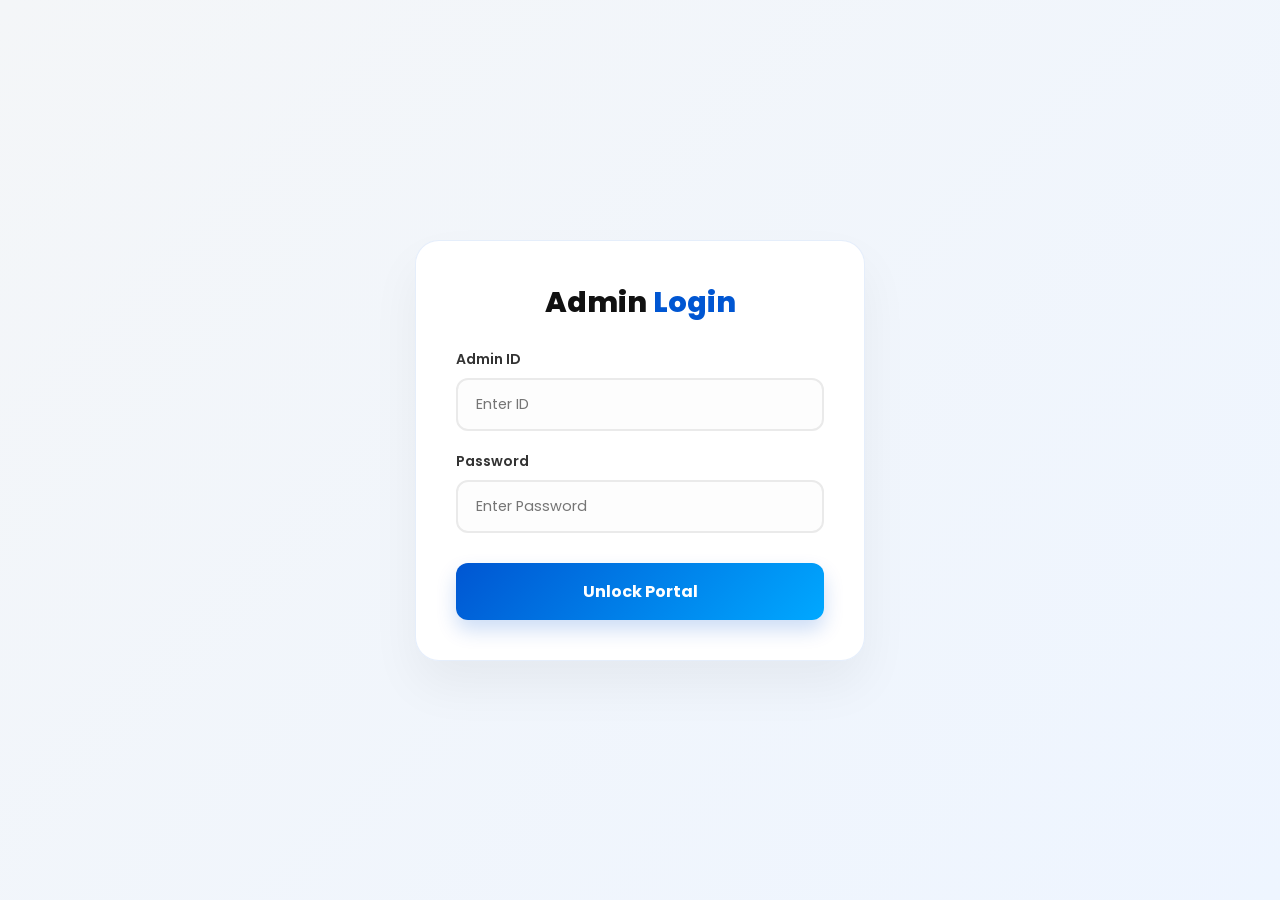
<file: postnotification.html>
<!DOCTYPE html>
<html lang="en">
<head>
    <meta charset="UTF-8">
    <meta name="viewport" content="width=device-width, initial-scale=1.0">
    <title>Admin Panel - Post Notification</title>
    <link href="https://fonts.googleapis.com/css2?family=Poppins:wght@400;500;600;700;800&display=swap" rel="stylesheet">
    <style>
        * { margin: 0; padding: 0; box-sizing: border-box; font-family: 'Poppins', sans-serif; }
        body { 
            background: linear-gradient(135deg, #f4f6f8 0%, #eef5ff 100%); 
            min-height: 100vh; 
            display: flex; 
            align-items: center; 
            justify-content: center; 
            padding: 20px;
        }

        /* Glassmorphism Card */
        .glass-card {
            background: rgba(255, 255, 255, 0.95);
            backdrop-filter: blur(20px);
            -webkit-backdrop-filter: blur(20px);
            border: 1px solid rgba(0, 86, 210, 0.1);
            box-shadow: 0 25px 50px rgba(0,0,0,0.05);
            border-radius: 24px;
            padding: 40px;
            width: 100%;
            max-width: 450px;
            transition: all 0.4s ease;
        }

        h2 { color: #111; font-weight: 800; margin-bottom: 25px; text-align: center; font-size: 1.8rem; }
        h2 span { color: #0056d2; }
        
        .input-group { margin-bottom: 20px; }
        label { display: block; font-size: 14px; font-weight: 600; color: #333; margin-bottom: 8px; }
        
        input, textarea {
            width: 100%;
            padding: 14px 18px;
            border: 2px solid #eaeaea;
            border-radius: 12px;
            font-size: 14.5px;
            outline: none;
            transition: all 0.3s ease;
            background: #fdfdfd;
        }
        input:focus, textarea:focus {
            border-color: #0056d2;
            background: #fff;
            box-shadow: 0 5px 15px rgba(0, 86, 210, 0.1);
        }

        .btn-submit {
            width: 100%;
            background: linear-gradient(135deg, #0056d2, #00a8ff);
            color: white;
            padding: 16px;
            border: none;
            border-radius: 12px;
            font-size: 16px;
            font-weight: 700;
            cursor: pointer;
            transition: all 0.3s ease;
            margin-top: 10px;
            box-shadow: 0 10px 20px rgba(0, 86, 210, 0.2);
        }
        .btn-submit:hover { transform: translateY(-3px); box-shadow: 0 15px 25px rgba(0, 86, 210, 0.3); }
        .btn-submit:disabled { opacity: 0.7; cursor: not-allowed; transform: none; }

        #adminPanel { display: none; }
        .error-msg { color: #ff4757; font-size: 13px; font-weight: 600; text-align: center; margin-top: 10px; display: none;}
        .auto-info { font-size: 12px; color: #27ae60; text-align: center; margin-bottom: 15px; font-weight: 500;}
    </style>
</head>
<body>

    <div class="glass-card" id="loginContainer">
        <h2>Admin <span>Login</span></h2>
        <form id="loginForm">
            <div class="input-group">
                <label>Admin ID</label>
                <input type="text" id="adminId" placeholder="Enter ID" required>
            </div>
            <div class="input-group">
                <label>Password</label>
                <input type="password" id="adminPass" placeholder="Enter Password" required>
            </div>
            <button type="submit" class="btn-submit">Unlock Portal</button>
            <p class="error-msg" id="loginError">Incorrect ID or Password!</p>
        </form>
    </div>

    <div class="glass-card" id="adminPanel">
        <h2>Post <span>Update</span></h2>
        
        <p class="auto-info"><i class="fas fa-clock"></i> Date & Time will be auto-generated</p>

        <form id="postForm">
            <div class="input-group">
                <label>Notification Message</label>
                <textarea id="notifMsg" rows="5" placeholder="Write your new update here..." required></textarea>
            </div>
            
            <button type="submit" class="btn-submit" id="postBtn">Push to Website</button>
        </form>
    </div>

    <script>
        // ==========================================
        // SETTINGS: APNI DETAILS YAHAN DAALO
        // ==========================================
        const CORRECT_ID = "shivanshu.admin";           
        const CORRECT_PASS = "CM@1907";      
        const APP_SCRIPT_URL = "https://script.google.com/macros/s/AKfycbx0DEayNlQk8Y_EeQAh4vK5nL80odJEueNDKRDaNugtjiTN-dO90gH1Ko0MZFesl8rhtA/exec"; // 🚨 Apna Naya POST wala URL daalo 🚨

        // DOM Elements
        const loginContainer = document.getElementById('loginContainer');
        const adminPanel = document.getElementById('adminPanel');
        const loginForm = document.getElementById('loginForm');
        const loginError = document.getElementById('loginError');
        const postForm = document.getElementById('postForm');
        const postBtn = document.getElementById('postBtn');

        // Login Logic
        loginForm.addEventListener('submit', (e) => {
            e.preventDefault();
            const id = document.getElementById('adminId').value;
            const pass = document.getElementById('adminPass').value;

            if (id === CORRECT_ID && pass === CORRECT_PASS) {
                loginContainer.style.display = 'none';
                adminPanel.style.display = 'block';
            } else {
                loginError.style.display = 'block';
            }
        });

        // Function to generate premium Date & Time format
        function getAutoDateTime() {
            const now = new Date();
            
            // Format Date: "29 May 26"
            const months = ["Jan", "Feb", "Mar", "Apr", "May", "Jun", "Jul", "Aug", "Sep", "Oct", "Nov", "Dec"];
            const d = now.getDate();
            const m = months[now.getMonth()];
            const y = String(now.getFullYear()).slice(-2); // gets "26" from 2026
            const customDate = `${d} ${m} ${y}`;

            // Format Time: "10:00 AM"
            let hours = now.getHours();
            let minutes = now.getMinutes();
            const ampm = hours >= 12 ? 'PM' : 'AM';
            hours = hours % 12;
            hours = hours ? hours : 12; // 0 baje ko 12 banayega
            minutes = minutes < 10 ? '0' + minutes : minutes;
            const customTime = `${hours}:${minutes} ${ampm}`;

            return { customDate, customTime };
        }

        // Post Notification Logic
        postForm.addEventListener('submit', async (e) => {
            e.preventDefault();
            
            postBtn.innerText = "Pushing Update...";
            postBtn.disabled = true;

            // Auto-generate time jab submit button dabega
            const { customDate, customTime } = getAutoDateTime();

            const payload = {
                date: customDate,     // Jaise: 29 May 26
                time: customTime,     // Jaise: 10:30 AM
                message: document.getElementById('notifMsg').value
            };

            try {
                await fetch(APP_SCRIPT_URL, {
                    method: 'POST',
                    mode: 'no-cors', // Import for google sheets
                    headers: {
                        'Content-Type': 'application/json',
                    },
                    body: JSON.stringify(payload)
                });

                alert("🔥 Notification Successfully Pushed to Website!");
                postForm.reset();

            } catch (error) {
                alert("Error! Check internet connection or URL.");
                console.error(error);
            } finally {
                postBtn.innerText = "Push to Website";
                postBtn.disabled = false;
            }
        });
    </script>
</body>
</html>
</file>
